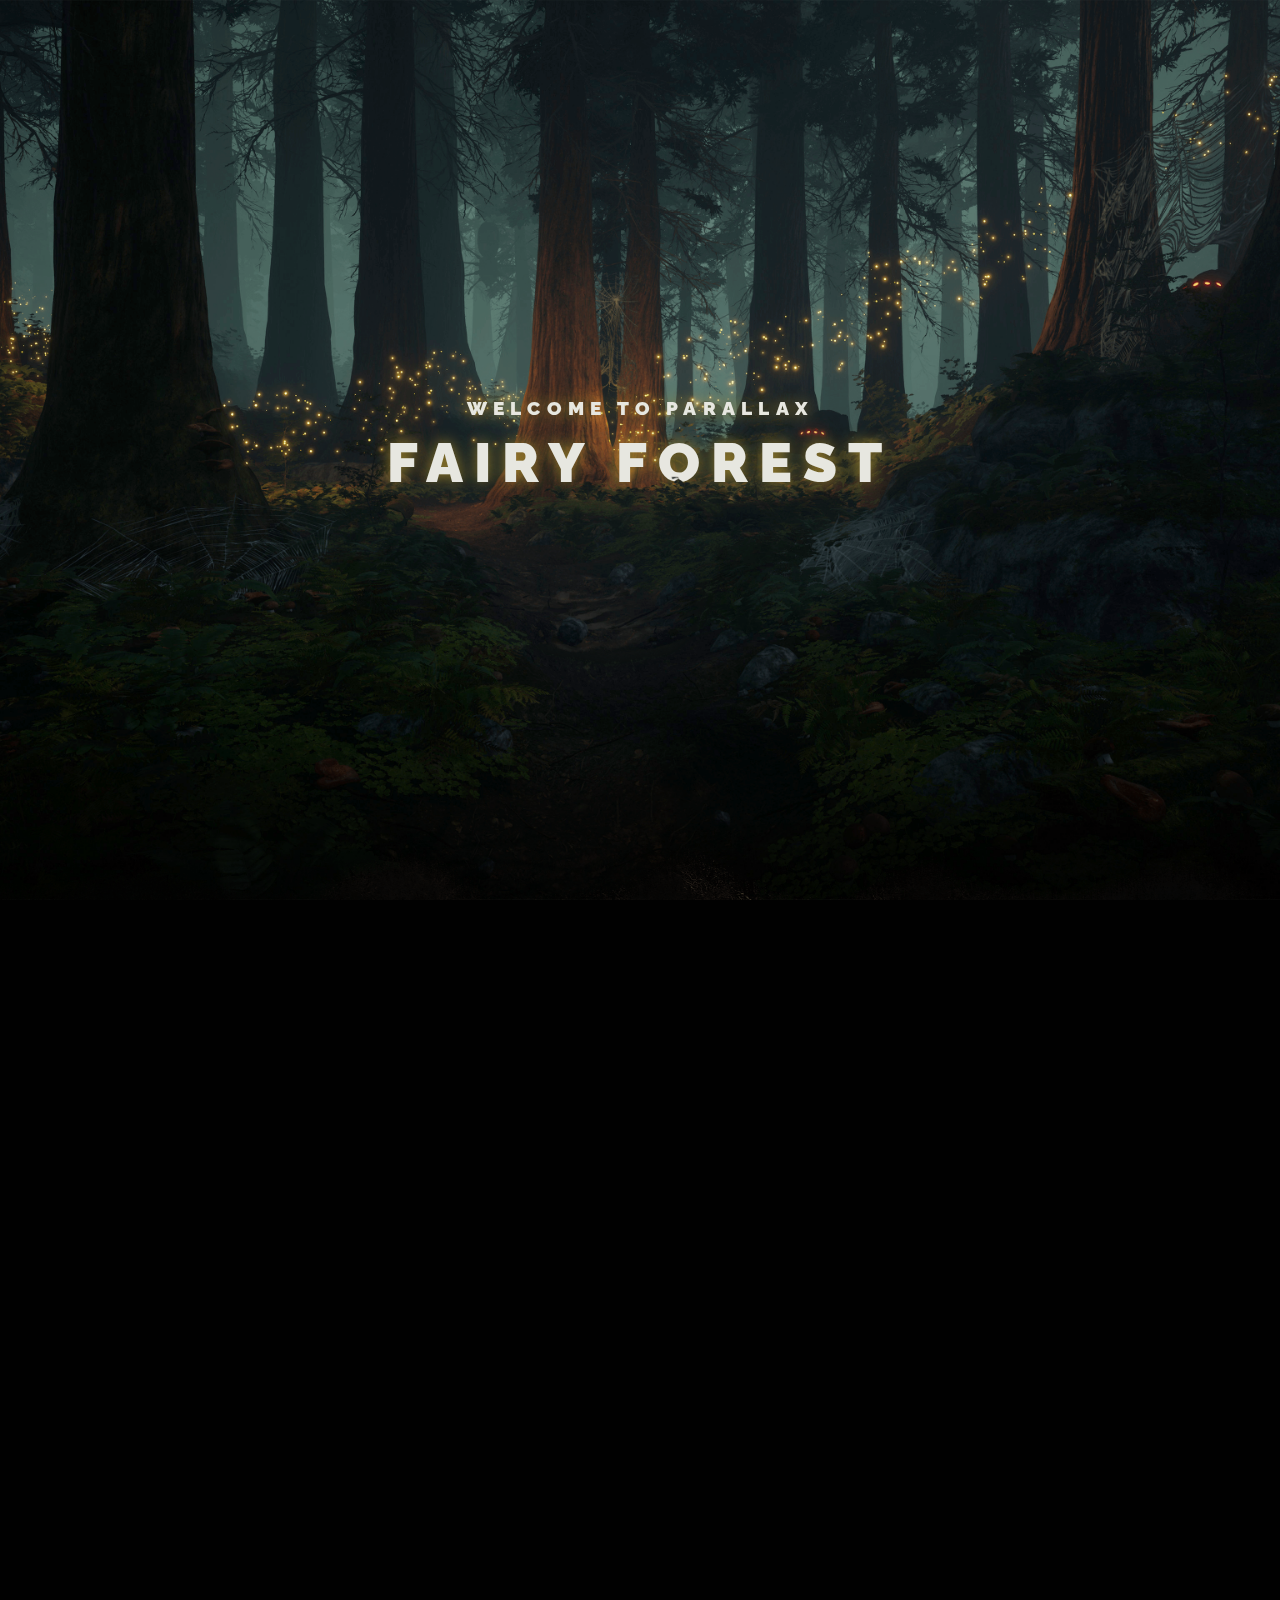
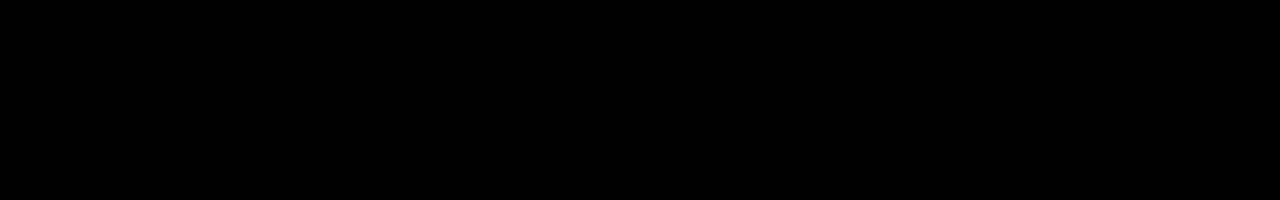
<file: PARALLAX/index.html>
<!DOCTYPE html>
<html lang="en">
<head>
  <meta charset="UTF-8">
  <meta http-equiv="X-UA-Compatible" content="IE=edge">
  <meta name="viewport" content="width=device-width, initial-scale=1.0">
  <title>Document</title>

  <link rel="stylesheet" href="css/main.css">
  <script src="libs/gsap/gsap.min.js" defer></script>
  <script src="libs/gsap/ScrollTrigger.min.js" defer></script>
  <script src="libs/gsap/ScrollSmoother.min.js" defer></script>
  <script src="js/app.js" defer></script>
</head>
<body>
  <div class="wrapper">
    <div class="container">
      <header class="header">
        <div class="layers">
          <div class="layers__header">
            <div class="layers__caption">
              Welcome to Parallax
            </div>
            <div class="layers__title">
              Fairy Forest
            </div>
          </div>
          <div class="layer layers__base" style="background-image: url(img/layer-base.png);"></div>
          <div class="layer layers__middle" style="background-image: url(img/layer-middle.png);"></div>
          <div class="layer layers__front" style="background-image: url(img/layer-front.png);"></div>
        </div>
      </header>
      <article class="article" style="background-image: url(img/dungeon.jpg);">
        <div class="article__content">
          <h2 class="article__header">To be continued</h2>
          <p class="article__paragraph">Lorem ipsum dolor sit amet consectetur adipisicing elit. Ratione delectus totam minima dolor optio aliquid possimus eveniet, reprehenderit illo labore nobis mollitia iste unde fugiat id, deleniti commodi accusamus hic, voluptatibus nulla.</p>
        </div>
        <div class="copy">© Il'ya Marnopolskiy</div>
      </article>
    </div>
  </div>
</body>
</html>
</file>
<file: PARALLAX/css/main.css>
* {
  margin: 0;
  padding: 0;
  box-sizing: border-box;
}

:root {
  --index: calc(1vw + 1vh);
  --text: #e7e7e0;
  --transition: transform .75s cubic-bezier(.075, .5, 0, 1);
}

@font-face {
  font-family: raleway_f;
  src: url(../fonts/raleway-regular.woff2);
}

@font-face {
  font-family: raleway_f;
  src: url(../fonts/raleway-black.woff2);
  font-weight: 900;
}

body {
  background-color: #010101;
  color: #fff;
  font-family: raleway_f, sans-serif;
  line-height: 1.5;
}

.container {
  will-change: transform;
}

.header {
  position: relative;
}
.header::after {
  content: '';
  position: absolute;
  z-index: 100;
  width: 100%;
  height: calc(var(--index) * 10);
  background-image: url(../img/ground.png);
  background-size: cover;
  background-repeat: no-repeat;
  background-position: center;
  bottom: calc(var(--index) * -5);
}
.layers {
  height: 100vh;
  display: flex;
  align-items: center;
  justify-content: center;
  text-align: center;
  overflow: hidden;
  position: relative;
}
.layers__header {
  z-index: 1;
  transform: translate3d(0, calc(var(--scrollTop) / 2), 0);
  will-change: transform;
  text-transform: uppercase;
  font-weight: 900;
  color: var(--text);
  text-shadow: 0 0 15px #9d822b;
  transition: var(--transition);
}
.layers__caption {
  font-size: calc(var(--index) / 1.175);
  letter-spacing: calc(var(--index) / 3.5);
}
.layers__title {
  font-size: calc(var(--index) * 2.5);
  letter-spacing: calc(var(--index) / 2);

}
.layer {
  height: 100%;
  width: 100%;
  position: absolute;
  background-size: cover;
  background-position: center;
  will-change: transform;
  z-index: 2;
  transition: var(--transition);
}
.layers__base {
  transform: translate3d(0, calc(var(--scrollTop) / 1.5), 0);
  z-index: 0;
}
.layers__middle {
  transform: translate3d(0, calc(var(--scrollTop) / 2.5), 0);
}
.layers__front {
  transform: translate3d(0, calc(var(--scrollTop) / 5), 0);

}
.article {
  min-height: 100vh;
  background-size: cover;
  background-position: center;
  color: var(--text);
  display: flex;
  justify-content: center;
  align-items: center;
  position: relative;
  text-align: center;
}

.article__header {
  text-transform: uppercase;
  font-size: calc(var(--index) * 1.8);
  letter-spacing: calc(var(--index) / 7.5);
  transform: translate3d(0, calc(var(--scrollTop) / -7.5), 0);
  will-change: transform;
  transition: var(--transition);

}
.article__paragraph {
  max-width: calc(var(--index) * 30);
  font-size: calc(var(--index) * .9);
  margin-top: calc(var(--index) / 1.25);
  transform: translate3d(0, calc(var(--scrollTop) / -7.5), 0);
  will-change: transform;
  transition: var(--transition);


}
.copy {
  position: absolute;
  bottom: calc(var(--index) * 2.5);
  opacity: .45;
  font-size: calc(var(--index) * .75);
  letter-spacing: calc(var(--index) / 37.75);

}
</file>
